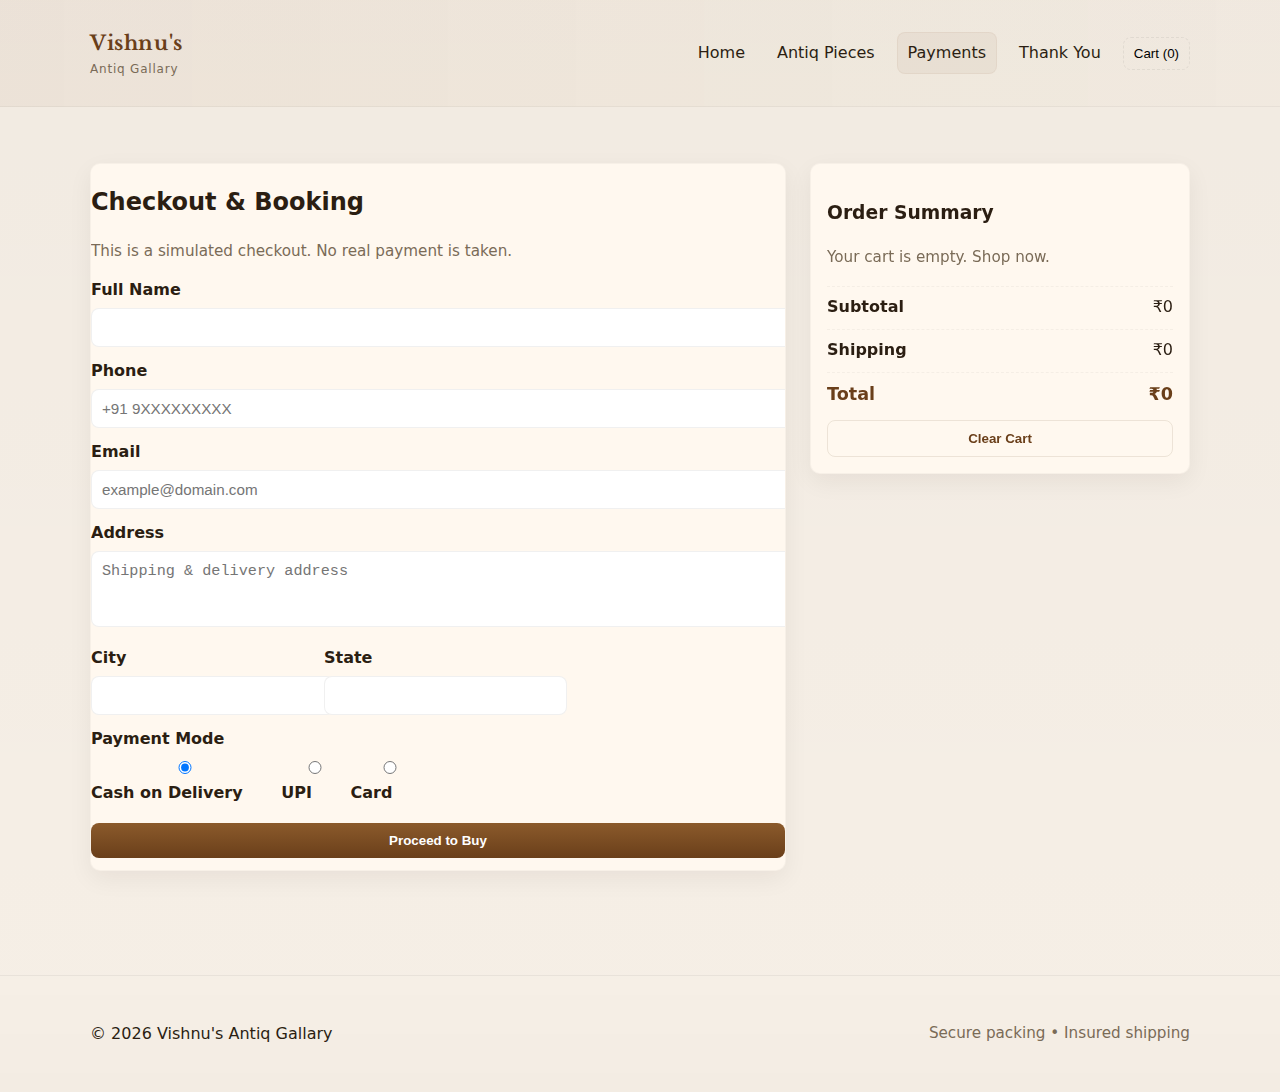
<file: payments.html>
<!doctype html>
<html lang="en">
<head>
  <!-- Google Tag Manager -->
<script>(function(w,d,s,l,i){w[l]=w[l]||[];w[l].push({'gtm.start':
new Date().getTime(),event:'gtm.js'});var f=d.getElementsByTagName(s)[0],
j=d.createElement(s),dl=l!='dataLayer'?'&l='+l:'';j.async=true;j.src=
'https://www.googletagmanager.com/gtm.js?id='+i+dl;f.parentNode.insertBefore(j,f);
})(window,document,'script','dataLayer','GTM-5N6THDN4');</script>
<!-- End Google Tag Manager -->
  <!-- Google tag (gtag.js) -->
<script async src="https://www.googletagmanager.com/gtag/js?id=G-SF3YXNLPZT"></script>
<script>
  window.dataLayer = window.dataLayer || [];
  function gtag(){dataLayer.push(arguments);}
  gtag('js', new Date());
  gtag('config', 'G-SF3YXNLPZT');
</script>
  <meta charset="utf-8" />
  <meta name="viewport" content="width=device-width,initial-scale=1" />
  <title>Vishnu's Antiq Gallary — Checkout</title>
  <link href="https://fonts.googleapis.com/css2?family=Libre+Baskerville:wght@400;700&family=Nunito:wght@300;600&display=swap" rel="stylesheet">
  <link rel="stylesheet" href="styles.css">
</head>
<body class="page-payments">
  <!-- Google Tag Manager (noscript) -->
<noscript><iframe src="https://www.googletagmanager.com/ns.html?id=GTM-5N6THDN4"
height="0" width="0" style="display:none;visibility:hidden"></iframe></noscript>
<!-- End Google Tag Manager (noscript) -->
  <header class="site-header">
    <div class="container header-inner">
      <a class="brand" href="index.html">
        <span class="brand-main">Vishnu's</span>
        <span class="brand-sub">Antiq Gallary</span>
      </a>

      <nav class="nav">
        <a href="index.html" class="nav-link">Home</a>
        <a href="products.html" class="nav-link">Antiq Pieces</a>
        <a href="https://heroic-sawine-d82fba.netlify.app/https://heroic-sawine-d82fba.netlify.app/https://heroic-sawine-d82fba.netlify.app/https://heroic-sawine-d82fba.netlify.app/https://heroic-sawine-d82fba.netlify.app/payments.html" class="nav-link active">Payments</a>
        <a href="thankyou.html" class="nav-link">Thank You</a>
        <button class="cart-btn">Cart (<span id="cart-count">0</span>)</button>
      </nav>
    </div>
  </header>

  <main class="container">
    <section class="checkout-grid">
      <div class="checkout-form card">
        <h2>Checkout & Booking</h2>
        <p class="muted">This is a simulated checkout. No real payment is taken.</p>

        <form id="checkout-form" class="form">
          <div class="form-row">
            <label for="fullName">Full Name</label>
            <input id="fullName" name="fullName" required />
          </div>

          <div class="form-row">
            <label for="phone">Phone</label>
            <input id="phone" name="phone" type="tel" required placeholder="+91 9XXXXXXXXX" />
          </div>

          <div class="form-row">
            <label for="email">Email</label>
            <input id="email" name="email" type="email" required placeholder="example@domain.com" />
          </div>

          <div class="form-row">
            <label for="address">Address</label>
            <textarea id="address" name="address" rows="3" required placeholder="Shipping & delivery address"></textarea>
          </div>

          <div class="form-row split">
            <div>
              <label for="city">City</label>
              <input id="city" name="city" required />
            </div>
            <div>
              <label for="state">State</label>
              <input id="state" name="state" required />
            </div>
          </div>

          <div class="form-row">
            <label>Payment Mode</label>
            <div class="radio-row">
              <label><input type="radio" name="paymentMode" value="cod" checked /> Cash on Delivery</label>
              <label><input type="radio" name="paymentMode" value="upi" /> UPI</label>
              <label><input type="radio" name="paymentMode" value="card" /> Card</label>
            </div>
          </div>

          <div class="form-row">
            <button type="submit" class="btn btn-primary fullwidth">Proceed to Buy</button>
          </div>
        </form>
      </div>

      <aside class="order-summary card">
        <h3>Order Summary</h3>
        <div id="order-items" class="order-items muted">
          <!-- injected by main.js -->
        </div>

        <div class="summary-row">
          <strong>Subtotal</strong>
          <span id="summary-subtotal">₹0</span>
        </div>
        <div class="summary-row">
          <strong>Shipping</strong>
          <span id="summary-shipping">₹0</span>
        </div>
        <div class="summary-row total">
          <strong>Total</strong>
          <span id="summary-total">₹0</span>
        </div>

        <div class="mt-md">
          <button id="clear-cart-pay" class="btn btn-outline fullwidth">Clear Cart</button>
        </div>
      </aside>
    </section>
  </main>

  <footer class="site-footer">
    <div class="container footer-inner">
      <div>© <span id="year-payments"></span> Vishnu's Antiq Gallary</div>
      <div class="muted">Secure packing • Insured shipping</div>
    </div>
  </footer>

  <script src="main.js"></script>
</body>
</html>
</file>
<file: styles.css>
/* styles.css - Vintage / Antique theme for Vishnu's Antiq Gallary */

/* --- Palette & Typography --- */
:root{
  --bg:#f6efe6;           /* parchment */
  --paper:#fff8ef;        /* interior paper color */
  --card:#ffffff;
  --ink:#2b1e12;          /* dark brown ink */
  --muted:#7a6b57;
  --accent:#8b5a2b;       /* burnt bronze */
  --accent-dark:#6a3f1a;
  --gold:#c9a24b;
  --shadow: rgba(34,25,16,0.08);
  --radius:12px;
  --container:1100px;
}

/* fonts */
body{
  margin:0;
  font-family: "Roboto", system-ui, -apple-system, "Segoe UI", "Helvetica Neue", Arial;
  color:var(--ink);
  background: linear-gradient(180deg, rgba(0,0,0,0.02), transparent), var(--bg);
  -webkit-font-smoothing:antialiased;
  -moz-osx-font-smoothing:grayscale;
  line-height:1.5;
}

/* layout container */
.container{ max-width:var(--container); margin:0 auto; padding:28px; }

/* header */
.site-header{ background: linear-gradient(90deg, rgba(139,90,43,0.06), rgba(201,162,75,0.02)); border-bottom:1px solid rgba(0,0,0,0.04); }
.header-inner{ display:flex; align-items:center; justify-content:space-between; gap:12px; }

.brand{ text-decoration:none; color:var(--accent-dark); display:flex; flex-direction:column; }
.brand-main{ font-family:"Libre Baskerville", serif; font-weight:700; font-size:1.25rem; letter-spacing:0.6px; }
.brand-sub{ font-size:0.75rem; color:var(--muted); margin-top:2px; letter-spacing:0.8px; }

/* nav */
.nav{ display:flex; align-items:center; gap:12px; }
.nav-link{ text-decoration:none; color:var(--ink); padding:8px 10px; border-radius:8px; font-weight:500; }
.nav-link.active{ background:rgba(139,90,43,0.06); border:1px solid rgba(139,90,43,0.06) }
.cart-btn{ background:transparent; border:1px dashed rgba(0,0,0,0.06); padding:8px 10px; border-radius:8px; cursor:pointer; }

/* hero */
.hero{ padding:48px 0 36px; }
.hero-grid{ display:grid; grid-template-columns: 1fr 520px; gap:32px; align-items:center; }
.hero-title{ font-family:"Libre Baskerville", serif; font-size:2.25rem; margin:0 0 6px; color:var(--accent-dark); letter-spacing:0.6px; }
.hero-sub{ margin:0 0 14px; font-size:1.125rem; color:var(--muted); }
.hero-desc{ margin-bottom:18px; color:var(--muted); max-width:60ch; }
.hero-cta .btn{ margin-right:10px; }

/* buttons */
.btn{ display:inline-block; padding:10px 14px; border-radius:8px; text-decoration:none; border:1px solid rgba(0,0,0,0.06); background:var(--card); color:var(--ink); cursor:pointer; font-weight:600; }
.btn:hover{ transform:translateY(-1px); box-shadow: 0 8px 24px var(--shadow); }
.btn-primary{ background:linear-gradient(180deg,var(--accent),var(--accent-dark)); color:#fff; border:none; }
.btn-outline{ background:transparent; border:1px solid rgba(107,79,45,0.12); color:var(--accent-dark); }
.btn-small{ padding:7px 10px; font-size:0.92rem; }
.fullwidth{ width:100%; }

/* hero image with subtle texture overlay */
.hero-image{ position:relative; border-radius:16px; overflow:hidden; box-shadow:0 10px 30px rgba(0,0,0,0.08); }
.hero-image img{ width:100%; height:100%; display:block; object-fit:cover; filter:contrast(0.95) saturate(0.9) brightness(0.98); }
.image-overlay{ position:absolute; left:12px; bottom:12px; background:rgba(0,0,0,0.45); color:#fff; padding:8px 12px; border-radius:8px; font-weight:700; font-size:0.9rem; }

/* sections */
.section{ padding:24px 0; }
.section-title{ font-family:"Libre Baskerville", serif; color:var(--accent-dark); font-size:1.5rem; margin:0; }
.section-lead{ color:var(--muted); margin:8px 0 18px; }

/* grid */
.grid{ display:grid; gap:18px; }
.grid-3{ grid-template-columns: repeat(auto-fit, minmax(260px, 1fr)); display:grid; }

/* card */
.card{ background:var(--paper); border-radius:10px; overflow:hidden; box-shadow: 0 8px 24px rgba(34,25,16,0.06); border:1px solid rgba(0,0,0,0.03); }
.antique-card img{ width:100%; height:220px; object-fit:cover; display:block; }
.card-body{ padding:14px 16px; }
.card h4{ margin:0 0 8px; font-size:1.05rem; }
.muted{ color:var(--muted); font-size:0.95rem; }
.card-actions{ display:flex; justify-content:space-between; align-items:center; margin-top:12px; }
.price{ color:var(--accent-dark); font-weight:700; }

/* controls */
.controls{ display:flex; gap:12px; align-items:center; margin:14px 0; }
.search{ padding:10px; border-radius:8px; border:1px solid rgba(0,0,0,0.06); width:100%; max-width:420px; }
.select{ padding:10px; border-radius:8px; border:1px solid rgba(0,0,0,0.06); }

/* checkout layout */
.checkout-grid{ display:grid; grid-template-columns: 1fr 380px; gap:24px; align-items:start; margin:28px 0; }
.checkout-form .form-row{ margin-bottom:12px; }
.form label{ display:block; font-weight:600; margin-bottom:6px; }
input, textarea, select{ width:100%; padding:10px; border-radius:8px; border:1px solid rgba(0,0,0,0.06); font-size:0.95rem; }
.split{ display:flex; gap:12px; }
.radio-row{ display:flex; gap:12px; align-items:center; }
.order-summary{ padding:16px; position:sticky; top:28px; align-self:start; }
.order-items{ max-height:220px; overflow:auto; padding-bottom:8px; }

/* order summary rows */
.summary-row{ display:flex; justify-content:space-between; margin-top:10px; padding-top:8px; border-top:1px dashed rgba(0,0,0,0.04); }
.summary-row.total{ font-size:1.1rem; font-weight:700; color:var(--accent-dark); }

/* thank you */
.centered{ text-align:center; padding:60px 20px; }
.thank-card{ max-width:720px; margin:0 auto; padding:36px; border-radius:12px; background:linear-gradient(180deg, rgba(255,250,240,0.6), rgba(255,250,240,0.95)); }

/* order id */
.order-id-block{ margin:18px 0; }
.order-id{ font-family:"Libre Baskerville", serif; font-weight:700; font-size:1.25rem; color:var(--gold); background:linear-gradient(90deg, rgba(201,162,75,0.06), rgba(139,90,43,0.02)); padding:12px; border-radius:10px; display:inline-block; }

/* footer */
.site-footer{ margin-top:48px; padding:18px 0; border-top:1px solid rgba(0,0,0,0.04); background:linear-gradient(180deg, transparent, rgba(0,0,0,0.01)); }
.footer-inner{ display:flex; justify-content:space-between; align-items:center; gap:12px; }

/* small util classes */
.mt-lg{ margin-top:20px; }
.mt-md{ margin-top:12px; }
.muted a{ color:var(--muted); text-decoration:none; }
.lead{ font-size:1.05rem; color:var(--muted); }

/* responsive */
@media (max-width:980px){
  .hero-grid{ grid-template-columns: 1fr; }
  .checkout-grid{ grid-template-columns: 1fr; }
  .order-summary{ position:relative; top:auto; }
  .brand{ flex-direction:row; gap:10px; }
}
</file>
